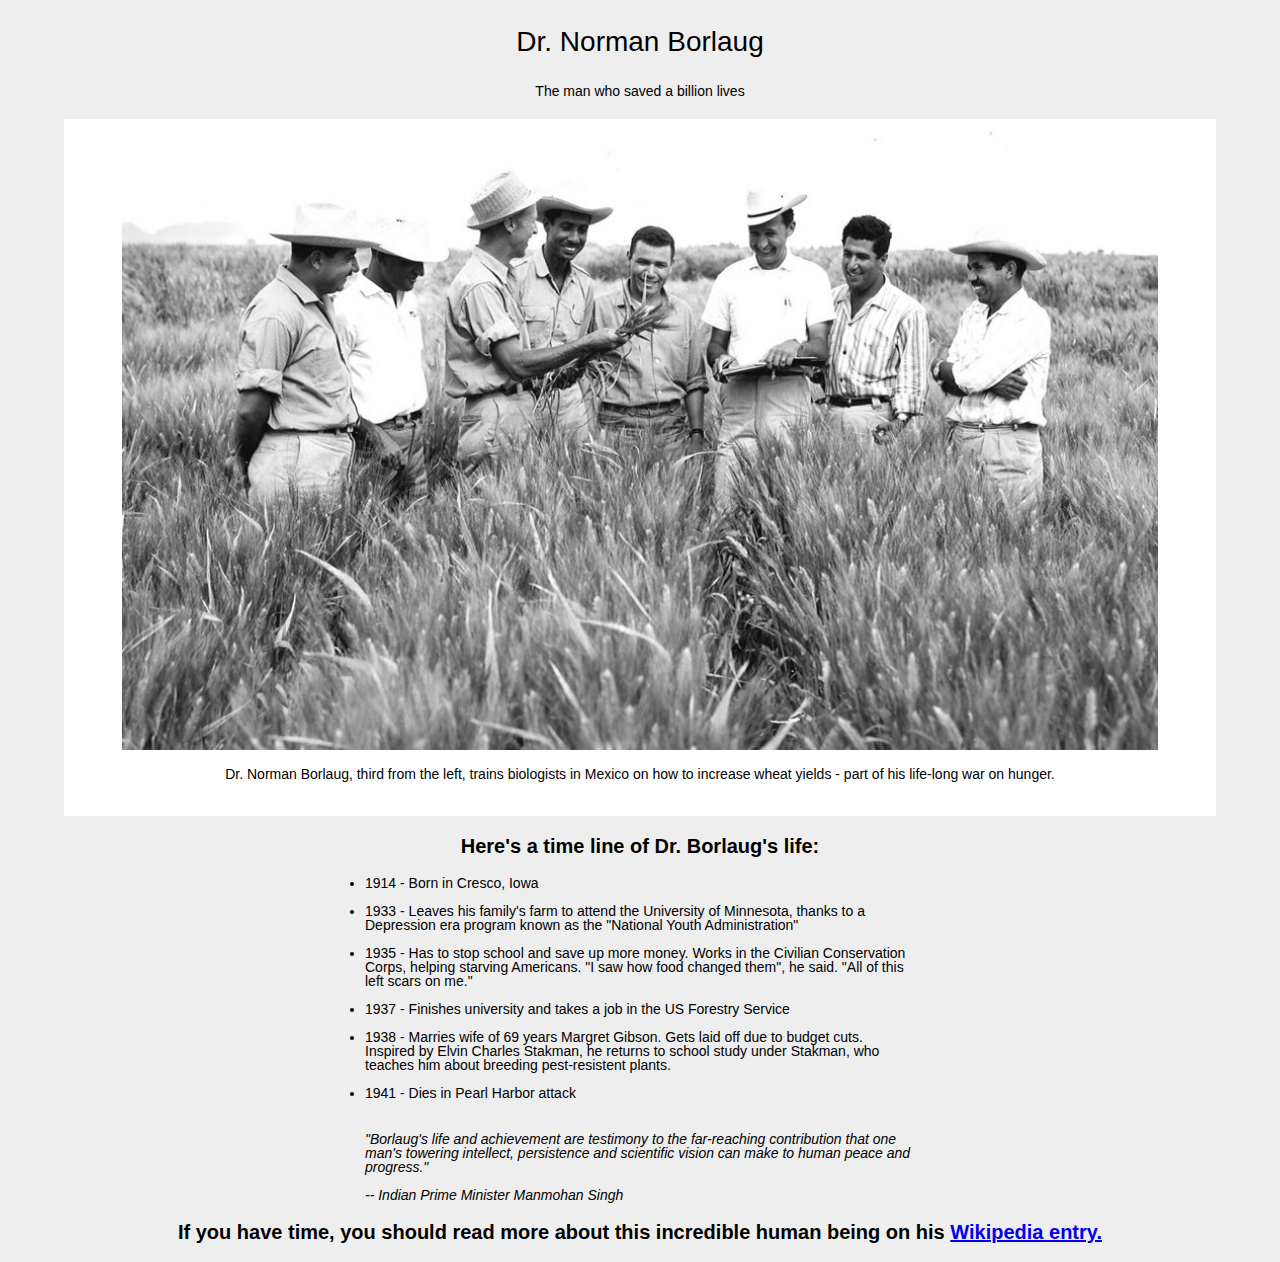
<file: HTML&CSS_odin_project/tribute_page/index.html>
<!DOCTYPE html>
<html>
    <head>
        <link href="styles/style.css" rel="stylesheet" >
        <meta charset="UTF-8">
        <title> Dr. Norman Borlaug </title>
    </head>
    <body id ="main">
            <h1 id="title"> Dr. Norman Borlaug </h1>
            <h3> The man who saved a billion lives </h3>

        <div id="img-div">
            <img src="images/cover.jpg" alt = "Dr. Norman Borlaug and biologists" id="image">
            <h3 id="img-caption"> Dr. Norman Borlaug, third from the left, trains biologists in Mexico on how to increase wheat yields - part of his life-long war on hunger.  </h3>
        </div>

        <div id="tribute-info"> 
            <h2> Here's a time line of Dr. Borlaug's life: </h2>
            <ul> 
                <li>  <bold> 1914 </bold> - Born in Cresco, Iowa </li>
                <li>  <bold> 1933 </bold> - Leaves his family's farm to attend the University of Minnesota, thanks to a Depression era program known as the "National Youth Administration" </li>
                <li>  <bold> 1935 </bold> - Has to stop school and save up more money. Works in the Civilian Conservation Corps, helping starving Americans. "I saw how food changed them", he said. "All of this left scars on me." </li>
                <li>  <bold> 1937 </bold> - Finishes university and takes a job in the US Forestry Service </li>
                <li>  <bold> 1938 </bold> - Marries wife of 69 years Margret Gibson. Gets laid off due to budget cuts. Inspired by Elvin Charles Stakman, he returns to school study under Stakman, who teaches him about breeding pest-resistent plants. </li>
                <li>  <bold> 1941 </bold> - Dies in Pearl Harbor attack </li>         
            </ul>
        </div>

        <section id="quote">
            <p id="quote-text"> "Borlaug's life and achievement are testimony to the far-reaching contribution that one man's towering intellect, persistence and scientific vision can make to human peace and progress." </p>
            <p id= "quote-guy"> -- Indian Prime Minister Manmohan Singh </p>
        </section>

        <section id="more-info">
            <p> If you have time, you should read more about this incredible human being on his </p>
            <a href="https://en.wikipedia.org/wiki/Norman_Borlaug" target ="_blank" id="tribute-link"> Wikipedia entry. </a>
        </section>


    </body>
</html>
</file>
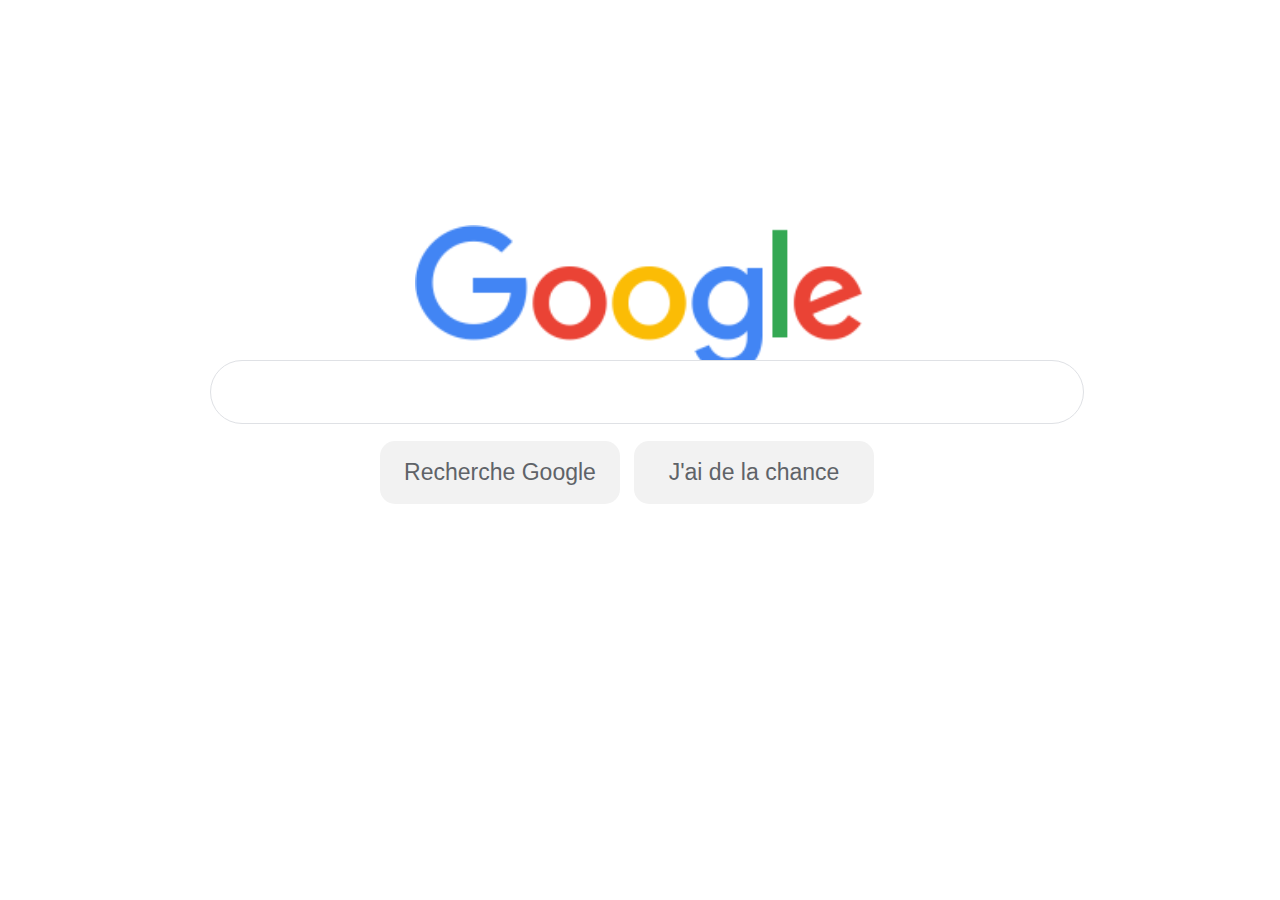
<file: the_odin_project/google_homepage/google-homepage.html>
<!DOCTYPE html>

<html>

    <head> 
        <title> Odin Google </title>
        <link rel="stylesheet" href="google-homepage.css">
    </head>

    <body>

        <section class = "logo"> 
            <img src = "google_logo.png" alt = "Google Logo">
        </section>

        <section class = "search_bar" >
            <form>
                <input type ="text">
            </form>
        
        </section>

        <section class = "buttons">
            <button> Recherche Google </button>
            <button> J'ai de la chance </button>

    </body>
</html>
</file>
<file: HTML&CSS_odin_project/tribute_page/styles/style.css>
/* http://meyerweb.com/eric/tools/css/reset/ 
   v2.0 | 20110126
   License: none (public domain)
*/

html, body, div, span, applet, object, iframe,
h1, h2, h3, h4, h5, h6, p, blockquote, pre,
a, abbr, acronym, address, big, cite, code,
del, dfn, em, img, ins, kbd, q, s, samp,
small, strike, strong, sub, sup, tt, var,
b, u, i, center,
dl, dt, dd, ol, ul, li,
fieldset, form, label, legend,
table, caption, tbody, tfoot, thead, tr, th, td,
article, aside, canvas, details, embed, 
figure, figcaption, footer, header, hgroup, 
menu, nav, output, ruby, section, summary,
time, mark, audio, video {
	margin: 0;
	padding: 0;
	border: 0;
	font-size: 100%;
	font: inherit;
	vertical-align: baseline;
}
/* HTML5 display-role reset for older browsers */
article, aside, details, figcaption, figure, 
footer, header, hgroup, menu, nav, section {
	display: block;
}
body {
	line-height: 1;
}
ol, ul {
	list-style: none;
}
blockquote, q {
	quotes: none;
}
blockquote:before, blockquote:after,
q:before, q:after {
	content: '';
	content: none;
}
table {
	border-collapse: collapse;
	border-spacing: 0;
}


/* ========================= */

#main{
	background-color:#eeeeee;
	text-align: center;
}

#title, h3, h2, p, a, li {
	font-family: "Montserrat", "Arial", sans-serif;
}

#title{
	
	font-size: 28px;
	font-style: bold; 
	margin: 1em 0 1em 0;
}

h2 {
	font-size: 20px;
	font-weight: 800; 
	margin: 1em 0 1em 0;
}

h3, li, p {
	font-size: 14px;
}

h3 {
	margin-bottom: 1.5em;
}

#img-div {
	background-color: white;
	max-width: 90%;
	max-height: 75%;
	margin: auto;
	padding-bottom: 14px;
}

#image {
	width: 90%;
	max-height: 90%; 
	margin-bottom: 14px;
}

#tribute-info {
	margin: 2em 0 2em 0;
	max-width: 550px;
	margin: auto;
}



ul {
	list-style: disc;
	text-align: left;
	margin-bottom: 2em;
}  	

li {
	margin: 1em 0 1em 0;
}

#quote {
	max-width: 550px;
	margin: auto;
	font-style: italic;
	text-align: left;
}

#quote p {
	margin-bottom: 1em;
}

#more-info {
	max-width: 75%;
	margin: auto;
	margin-top: 20px;
	margin-bottom: 20px;
}

#more-info p, a {
	font-size: 20px;
	font-weight: 800;
	display: inline;
}









User Story #8: The img element should responsively 
resize, relative to the width of its parent element,
 without exceeding its original size.

User Story #9: The img element should be centered 
within its parent element.
</file>
<file: the_odin_project/google_homepage/google-homepage.css>
/* http://meyerweb.com/eric/tools/css/reset/ 
   v2.0 | 20110126
   License: none (public domain)
*/

html, body, div, span, applet, object, iframe,
h1, h2, h3, h4, h5, h6, p, blockquote, pre,
a, abbr, acronym, address, big, cite, code,
del, dfn, em, img, ins, kbd, q, s, samp,
small, strike, strong, sub, sup, tt, var,
b, u, i, center,
dl, dt, dd, ol, ul, li,
fieldset, form, label, legend,
table, caption, tbody, tfoot, thead, tr, th, td,
article, aside, canvas, details, embed, 
figure, figcaption, footer, header, hgroup, 
menu, nav, output, ruby, section, summary,
time, mark, audio, video {
	margin: 0;
	padding: 0;
	border: 0;
	font-size: 100%;
	font: inherit;
	vertical-align: baseline;
}
/* HTML5 display-role reset for older browsers */
article, aside, details, figcaption, figure, 
footer, header, hgroup, menu, nav, section {
	display: block;
}
body {
	line-height: 1;
}
ol, ul {
	list-style: none;
}
blockquote, q {
	quotes: none;
}
blockquote:before, blockquote:after,
q:before, q:after {
	content: '';
	content: none;
}
table {
	border-collapse: collapse;
	border-spacing: 0;
}

/* 

CODE 

*/ 
.logo {
    position: absolute;
    width: 450px;
    height: 152px;

    top: 25%;
    left: 50%;

    margin-left: -225px;
}

.logo img{
    width: 100%;
    height: 100%;

}

.search_bar{
    position: absolute;
    width: 850px;
    height: 60px;

    top: 40%;
    left: 50%;

    margin-left: -450px;
    

    

}

.search_bar form, .search_bar input{
    width: 100%;
    height: 100%;
    padding-left: 20px;
    border-radius: 35px;
    font-size: 30px;

}

.search_bar input{
    border: 1px solid #dfe1e5;
}

.search_bar input:hover {
    box-shadow: 0 1px 6px 0 rgba(32,33,36,0.28);
}

.buttons{
    position: absolute;
    display: inline-block;

    top: 49%;
    left: 50%;
    margin-left: -260px;
}

.buttons button{
    width: 240px;
    height: 63px;
    margin-right: 10px;
    padding: 0 10px 0 10px;
    border: none;
    border-radius: 15px;
    background-color: #f2f2f2;
    font-size: 23px;
    color: #5F6368;

}

.buttons button:hover{
    color: #222;
    border: 1px solid #c6c6c6;
}
</file>
